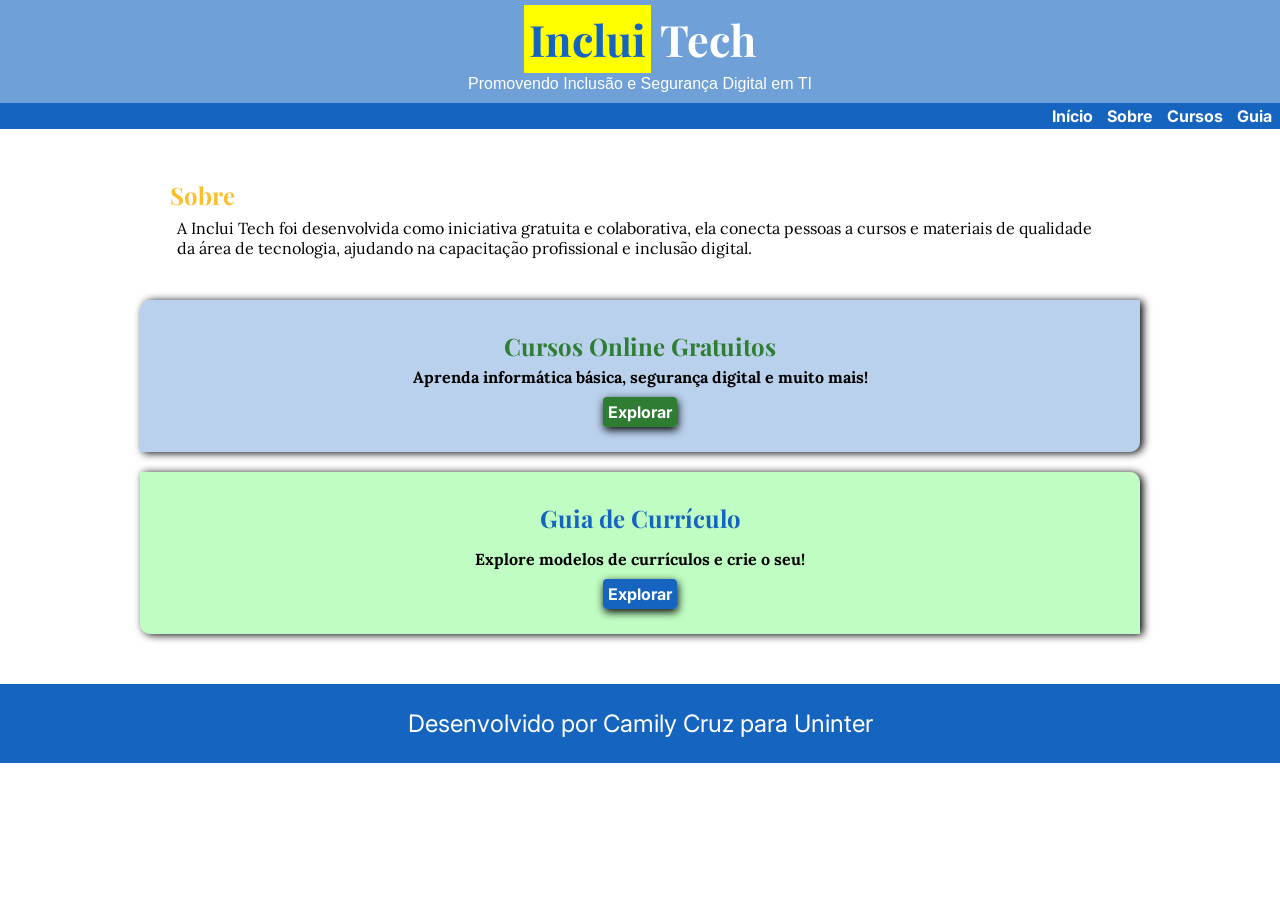
<file: index.html>
<!DOCTYPE html>
<html lang="pt-br">
<head>
    <meta charset="UTF-8">
    <meta name="viewport" content="width=device-width, initial-scale=1.0">
    <title>Biblioteca Comunitária</title>
    <link rel="shortcut icon" href="img/favicon.png" type="image/x-icon">
    <link rel="stylesheet" href="style.css">
</head>
<body>
    <header>
        <h1 id="home"><mark>Inclui</mark> Tech</h1>
        <p>Promovendo Inclusão e Segurança Digital em TI</p>
    </header>

    <nav>
        <a href="#home">Início</a>
        <a href="#about">Sobre</a>
        <a href="#course">Cursos</a>
        <a href="#guide">Guia</a>
    </nav>

    <main>
        <section>
            <div class="sobre" id="about">
                <h1>Sobre</h1>
                <p>A Inclui Tech foi desenvolvida como iniciativa gratuita e colaborativa, ela conecta pessoas a cursos e materiais de qualidade da área de tecnologia, ajudando na capacitação profissional e inclusão digital.</p>
            </div>

            <div class="cursos" id="course">
                <h1>Cursos Online Gratuitos</h1>
                <p>Aprenda informática básica, segurança digital e muito mais!</p>
                <a href="cursos.html" class="botao-cursos" target="_blank">Explorar</a>
            </div>

            <div class="guia" id="guide">
                <h1>Guia de Currículo</h1>
                <p>Explore modelos de currículos e crie o seu!</p>
                <a href="guia.html" target="_blank">Explorar</a>
            </div>
        </section>
    </main>
    <footer>
        <p>Desenvolvido por Camily Cruz para Uninter</p>
    </footer>
</body>
</html>
</file>
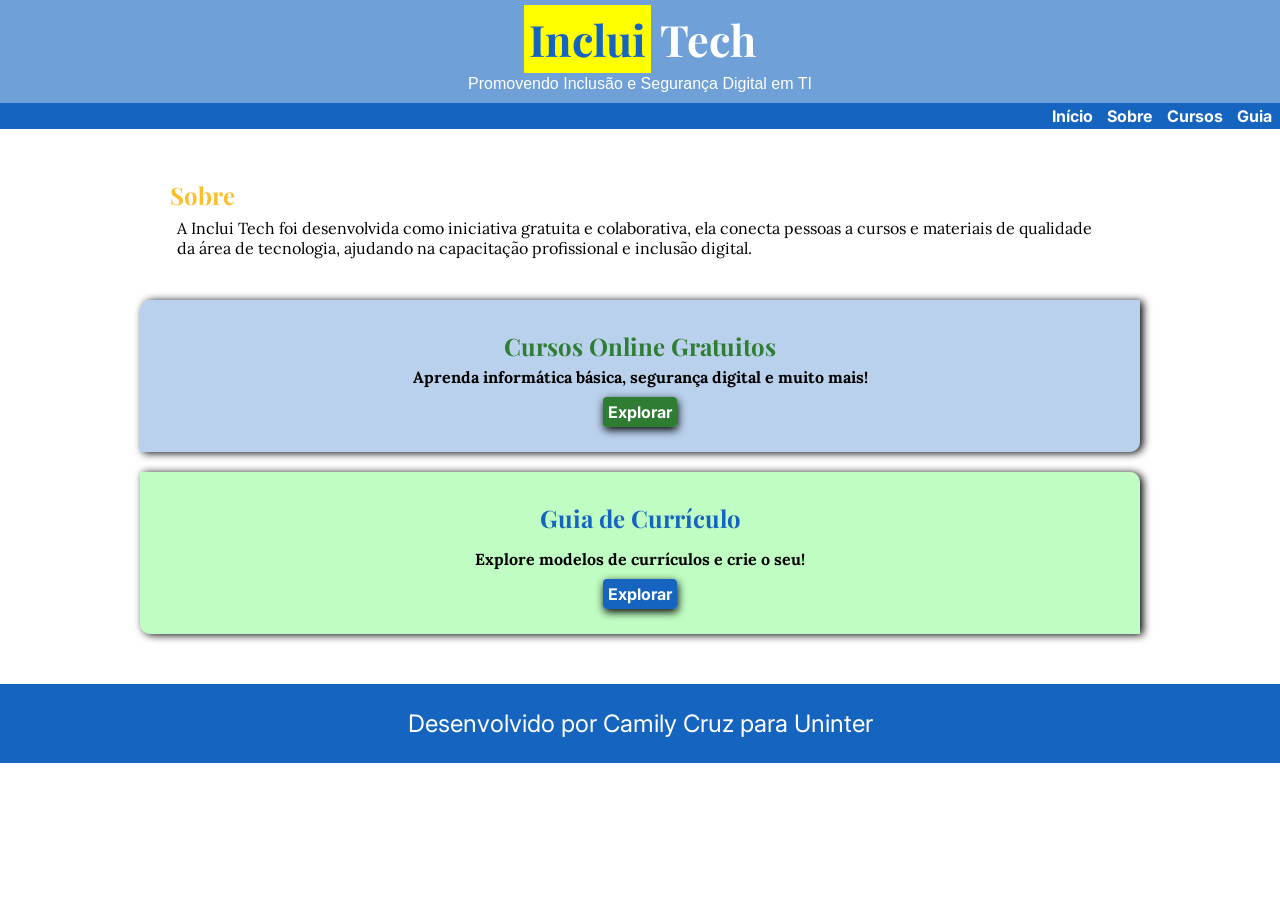
<file: biblioteca.html>
<!DOCTYPE html>
<html lang="pt-br">
<head>
    <meta charset="UTF-8">
    <meta name="viewport" content="width=device-width, initial-scale=1.0">
    <title>Biblioteca Comunitária</title>
    <link rel="shortcut icon" href="img/favicon.png" type="image/x-icon">
    <link rel="stylesheet" href="style.css">
</head>
<body>
    <header>
        <h1 id="home"><mark>Inclui</mark> Tech</h1>
        <p>Promovendo Inclusão e Segurança Digital em TI</p>
    </header>

    <nav>
        <a href="#home">Início</a>
        <a href="#about">Sobre</a>
        <a href="#course">Cursos</a>
        <a href="#guide">Guia</a>
    </nav>

    <main>
        <section>
            <div class="sobre" id="about">
                <h1>Sobre</h1>
                <p>A Inclui Tech foi desenvolvida como iniciativa gratuita e colaborativa, ela conecta pessoas a cursos e materiais de qualidade da área de tecnologia, ajudando na capacitação profissional e inclusão digital.</p>
            </div>

            <div class="cursos" id="course">
                <h1>Cursos Online Gratuitos</h1>
                <p>Aprenda informática básica, segurança digital e muito mais!</p>
                <a href="cursos.html" class="botao-cursos">Explorar</a>
            </div>

            <div class="guia" id="guide">
                <h1>Guia de Currículo</h1>
                <p>Explore modelos de currículos e crie o seu!</p>
                <a href="guia.html">Explorar</a>
            </div>
        </section>
    </main>
    <footer>
        <p>Desenvolvido por Camily Cruz para Uninter</p>
    </footer>
</body>
</html>
</file>
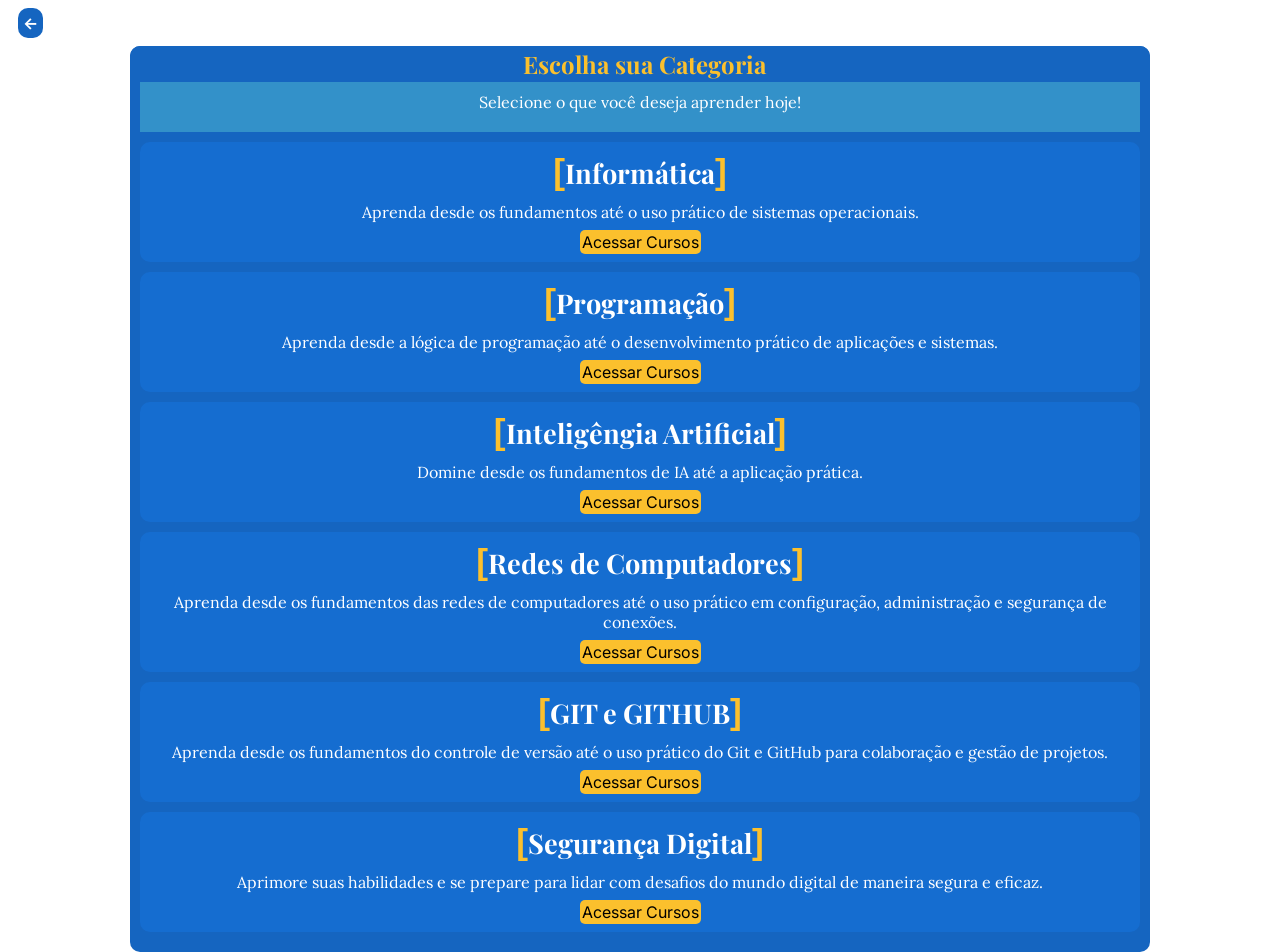
<file: cursos.html>
<!DOCTYPE html>
<html lang="pt-br">
<head>
    <meta charset="UTF-8">
    <meta name="viewport" content="width=device-width, initial-scale=1.0">
    <title>Categoria de Cursos</title>
    <link rel="stylesheet" href="style.css">
</head>
<body class="segunda">
    <header>
        <nav class="voltar-cursos">
            <a href="index.html"> <- </a>
        </nav>
    </header>
    <main>
        <section class="categorias">
            <div class="inicio">
                <h1>Escolha sua Categoria</h1>
                <p>Selecione o que você deseja aprender hoje!</p>
            </div>
        </section>

        <section class="informatica">
            <div>
                <h2>Informática</h2>
                <p>Aprenda desde os fundamentos até o uso prático de sistemas operacionais.</p>
                <a href="https://cursa.com.br/home/course/curso-de-inform%C3%A1tica-gr%C3%A1tis/7" target="_blank">Acessar Cursos</a>
            </div>
        </section>

        <section class="programacao">
            <div>
                <h2>Programação</h2>
                <p>Aprenda desde a lógica de programação até o desenvolvimento prático de aplicações e sistemas. </p>
                <a href="https://cursa.com.br/home/courses?query=programa%C3%A7%C3%A3o&category=all&price=free&level=all&language=&rating=all&sort_by=newest" target="_blank">Acessar Cursos</a>
            </div>
        </section>

        <section class="ia">
            <div>
                <h2>Inteligêngia Artificial</h2>
                <p>Domine desde os fundamentos de IA até a aplicação prática.</p>
                <a href="https://cursa.com.br/home/course/curso-b%C3%A1sico-de-intelig%C3%AAncia-artificial/553" target="_blank">Acessar Cursos</a>
            </div>
        </section>

        <section class="redes">
            <div>
                <h2>Redes de Computadores</h2>
                <p>Aprenda desde os fundamentos das redes de computadores até o uso prático em configuração, administração e segurança de conexões.  </p>
                <a href="https://www.cursa.com.br/home/course/curso-pr%C3%A1tico-de-redes-de-computadores/352" target="_blank">Acessar Cursos</a>
            </div>
        </section>

        <section class="gits">
            <div>
                <h2>GIT e GITHUB</h2>
                <p>Aprenda desde os fundamentos do controle de versão até o uso prático do Git e GitHub para colaboração e gestão de projetos.</p>
                <a href="https://cursa.com.br/home/course/curso-gratuito-git-e-github/95" target="_blank">Acessar Cursos</a>
            </div>
        </section>

        <section class="seguranca">
            <div>
                <h2>Segurança Digital</h2>
                <p>Aprimore suas habilidades e se prepare para lidar com desafios do mundo digital de maneira segura e eficaz.</p>
                <a href="https://cursa.com.br/home/course/curso-de-seguran%C3%A7a-e-preserva%C3%A7%C3%A3o-de-dados/629" target="_blank">Acessar Cursos</a>
            </div>
        </section>
    </main>
</body>
</html>
</file>
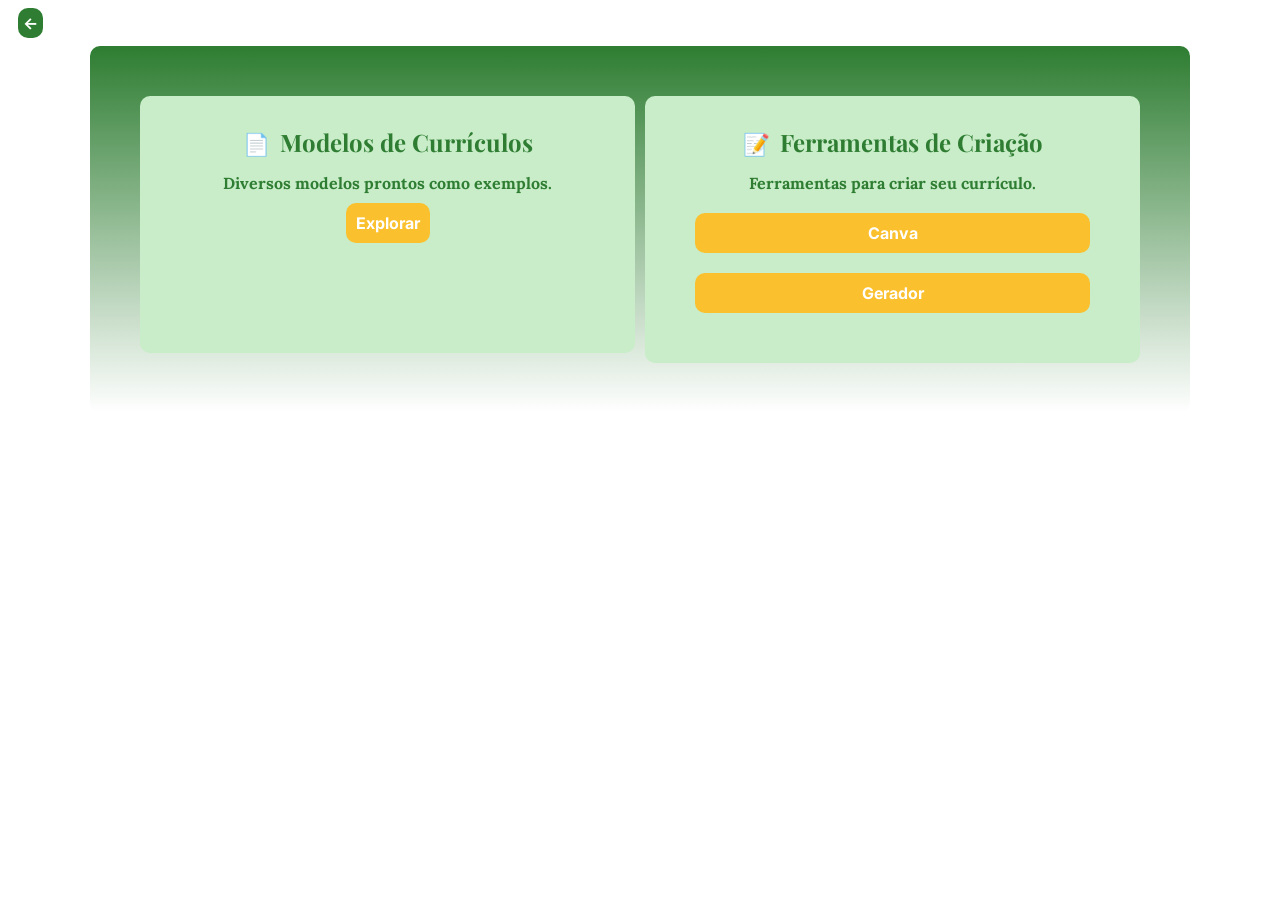
<file: guia.html>
<!DOCTYPE html>
<html lang="pt-br">
<head>
    <meta charset="UTF-8">
    <meta name="viewport" content="width=device-width, initial-scale=1.0">
    <title>Guia para Currículo</title>
    <link rel="stylesheet" href="style.css">
</head>
<body class="terceira">
    <header>
        <nav class="voltar-guia">
            <a href="index.html"> <- </a>
        </nav>
    </header>
    <main>
        <section>
            <div class="modelos">
                <h1>Modelos de Currículos</h1>
                <p>Diversos modelos prontos como exemplos.</p>
                <a href="https://www.livecareer.com.br/exemplos-de-curriculo" target="_blank">Explorar</a>

            </div>

            <div class="ferramentas">
            <h1>Ferramentas de Criação</h1>
            <p>Ferramentas para criar seu currículo.</p>
            <a href="https://www.canva.com/pt_br/criar/curriculo/?utm_source=copilot.com" target="_blank">Canva</a>
            <a href="https://www.ferramentasja.com.br/app/gerador-curriculos?utm_source=copilot.com" target="_blank">Gerador</a>

        </div>
        </section>
    </main>
</body>
</html>
</file>
<file: style.css>
@charset "UTF-8";

@import url('https://fonts.googleapis.com/css2?family=Playfair+Display:ital,wght@0,400..900;1,400..900&family=VT323&display=swap');

@import url('https://fonts.googleapis.com/css2?family=Lora:ital,wght@0,400..700;1,400..700&display=swap');

@import url('https://fonts.googleapis.com/css2?family=Inter:ital,opsz,wght@0,14..32,100..900;1,14..32,100..900&display=swap');

:root {
    --fonte-titulos: 'Playfair Display', cursive;
    --fonte-textos: 'Lora', cursive;
    --fonte-botoes: 'Inter', system-ui;
    --fonte-padrao: Arial, Verdana, Helvetica, sans-serif;

    --cor01: black;
    --cor02: white;
    --cor03: #2E7D32;
    --cor04: #1565C0;
    --cor05: #FBC02D;
}

* {
    margin: 0px;
    padding: 0px;
}

body {
    background-color: var(--cor02);
    font-family: var(--fonte-padrao);
}

header {
    background-color: #1565c09c;
    color: var(--cor02);
    padding: 10px;
}

header > h1 {
    font-family: var(--fonte-titulos);
    font-size: 2.7em;
    font-weight: bold;
    text-align: center;
    margin-bottom: 7px;
}

header > p {
    font-family: var(--fonte-padrao);
    text-align: center;
}

nav {
    background-color: var(--cor04);
    color: var(--cor02);
    text-align: end;
    padding: 3px;
}
 
nav > a {
    color: var(--cor02);
    text-decoration: none;
    font-family: var(--fonte-botoes);
    font-weight: bold;
    margin: 5px;
    transition-duration: .5s;
}

nav > a:hover {
    background-color: #ffffff67;
    color: var(--cor04);
    padding: 2px;
    border-top-right-radius: 3px;
    border-top-left-radius: 3px;
}

main {
    margin: auto;
    min-width: 300px;
    max-width: 1000px;
    margin-bottom: 30px;
    padding: 20px;
}

div.sobre {
    margin: 15px;
    padding: 15px
}

div.sobre > h1 {
    color: var(--cor05);
    font-family: var(--fonte-titulos);
    font-weight: bold;
}

.sobre > p {
    font-family: var(--fonte-textos);
    padding: 7px;
}

.cursos {
    background-color: #1565c04c;
    padding: 30px;
    text-align: center;
    margin: 20px 0px;
    border-radius: 10px 0px 10px 0px;
    box-shadow: 3px 1px 8px black;
}

.cursos > h1 {
    font-family: var(--fonte-titulos);
    font-weight: bold;
    color: var(--cor03);
    margin-bottom: 5px;
}

.cursos > p {
    font-family: var(--fonte-textos);
    font-weight: bold;
    margin-bottom: 15px;
}

.cursos > a {
    background-color: var(--cor03);
    color: var(--cor02);
    font-family: var(--fonte-botoes);
    font-weight: bold;
    text-decoration: none;
    padding: 5px;
    border-radius: 4px;
    box-shadow: 1px 3px 8px black;
}

.cursos > a:hover {
    background-color: #acff2f53;
}

.guia {
    background-color: #5ffa6766;
    padding: 30px;
    text-align: center;
    border-radius: 0px 10px 0px 10px;
    box-shadow: 3px 1px 8px black;
}

.guia > h1 {
    font-family: var(--fonte-titulos);
    font-weight: bold;
    color: var(--cor04);
    margin-bottom: 15px;
}

.guia > p {
    font-family: var(--fonte-textos);
    font-weight: bold;
    margin-bottom: 15px;
}

.guia > a {
    background-color: var(--cor04);
    color: var(--cor02);
    font-family: var(--fonte-botoes);
    font-weight: bold;
    text-decoration: none;
    padding: 5px;
    border-radius: 4px;
    box-shadow: 1px 3px 8px black;
}

.guia > a:hover {
    background-color: #1565c071;
}

mark {
    color: var(--cor04);
    padding: 5px;
}

footer {
    background-color: var(--cor04);
    color: var(--cor02);
    padding: 25px;
}

footer > p {
    text-align: center;
    font-family: var(--fonte-botoes);
    font-size: 1.5em;
}

.segunda > header {
    background-color: var(--cor02);
}

.voltar-cursos  {
    background-color: var(--cor02);
    color: var(--cor01);
    text-align: left;
}

.voltar-cursos > a {
    background-color: var(--cor04);
    padding: 5px;
    border-radius: 10px;
}

.segunda {
    margin: 0px;
    padding: 0px;
}

.segunda > main {
    background-color: #1565C0;
    color: var(--cor02);
    margin: auto;
    padding: 10px;
    border-radius: 10px;
    text-align: center;
}

.segunda > main > section > div > h2 {
    color: var(--cor02);
    font-family: var(--fonte-titulos);
    font-weight: bold;
    font-size: 1.7em;
    margin-bottom: 10px;
}

.segunda > main > section > div > h2::after {
    content: ']';
    font-size: 1.3em;
    font-family: var(--fonte-padrao);
    color: var(--cor05);
}

.segunda > main > section > div > h2::before {
    content: '[';
    font-size: 1.3em;
    font-family: var(--fonte-padrao);
    color: var(--cor05);
}

.segunda > main > section > div > p {
    margin-bottom: 10px;
}

.segunda > main > section > div > a {
    background-color: var(--cor05);
    color: var(--cor01);
    font-family: var(--fonte-botoes);
    text-decoration: none;
    padding: 2px;
    border-radius: 5px;
}

.segunda > main > section > div > a:hover {
    background-color: #fefe91cc;
    color: var(--cor02);
}

.inicio {
    background-color: #45adcfa0;
    font-family: var(--fonte-padrao);
    padding: 10px;
    margin-bottom: 10px;
    border-radius: 10px 10px 0px 0px;
}

.inicio > h1 {
    background-color: var(--cor04);
    color: var(--cor05);
    font-family: var(--fonte-titulos);
    font-weight: bold;
    text-indent: 8px;
    padding: 2px;
    margin: -20px -20px 0px -20px;
    border-radius: 10px 10px 0px 0px;
}

.inicio > p {
    font-family: var(--fonte-textos);
    font-size: 1em;
    color: var(--cor02);
    margin-top: 10px;
}

.informatica {
    background-color: #1775e084;
    border-radius: 10px;
    padding: 10px;
    margin-bottom: 10px;
    font-family: var(--fonte-textos);
}



.programacao {
    background-color: #1775e084;
    border-radius: 10px;
    margin-bottom: 10px;
    padding: 10px;
    font-family: var(--fonte-textos);
}

.ia {
    background-color: #1775e084;
    border-radius: 10px;
    margin-bottom: 10px;
    padding: 10px;
    font-family: var(--fonte-textos);
}

.redes {
    background-color: #1775e084;
    border-radius: 10px;
    margin-bottom: 10px;
    padding: 10px;
    font-family: var(--fonte-textos);
}

.gits {
    background-color: #1775e084;
    border-radius: 10px;
    margin-bottom: 10px;
    padding: 10px;
    font-family: var(--fonte-textos);
}

.seguranca {
    background-color: #1775e084;
    border-radius: 10px;
    margin-bottom: 10px;
    padding: 10px;
    font-family: var(--fonte-textos);
}


.terceira {
    margin: 0px;
    padding: 0px;
}

.terceira > header {
    background-color: var(--cor02);
}

.terceira > header > .voltar-guia  {
    background-color: var(--cor02);
    color: var(--cor01);
    text-align: left;
}

.voltar-guia > a {
    background-color: var(--cor03);
    padding: 5px;
    border-radius: 10px;
}

.terceira > main {
    background-image: linear-gradient(to bottom, var(--cor03), transparent);
    padding: 50px;
    border-radius: 10px;
    text-align: center;
}

.terceira > main > section {
    display: grid;
    grid-template-columns: 1fr;
    gap: 10px;
}

.terceira > main > section > .modelos {
    background-color: #c8edc8;
    color: var(--cor03);
    padding: 30px;
    border-radius: 10px;
    margin-bottom: 10px;
}

.terceira > main > section > .modelos > h1 {
    font-family: var(--fonte-titulos);
    font-weight: bold;
    margin-bottom: 15px;
}

.terceira > main > section > .modelos > h1::before {
    content: '📄';
    font-size: .9em;
    padding-right: 10px;
}

.terceira > main > section > .modelos > p {
    font-family: var(--fonte-textos);
    font-weight: bold;
    color: var(--cor03);
    margin-bottom: 20px;
}

.terceira > main > section > .modelos > a {
    background-color: var(--cor05);
    color: var(--cor02);
    font-family: var(--fonte-botoes);
    font-weight: bold;
    text-decoration: none;
    padding: 10px;
    border-radius: 10px;
}

.terceira > main > section > .modelos > a:hover {
    background-color: #f8f859cb;
    color: var(--cor05);
}

.terceira > main > section > .ferramentas {
    background-color: #c8edc8;
    color: var(--cor03);
    padding: 30px;
    border-radius: 10px;
}

.terceira > main > section > .ferramentas > h1 {
    font-family: var(--fonte-titulos);
    font-weight: bold;
    margin-bottom: 15px;
}

.terceira > main > section > .ferramentas > h1::before {
    content: '📝';
    font-size: .9em;
    padding-right: 10px;
}

.terceira > main > section > .ferramentas > p {
    font-family: var(--fonte-textos);
    font-weight: bold;
    color: var(--cor03);
    margin-bottom: 20px;
}

.terceira > main > section > .ferramentas > a {
    background-color: var(--cor05);
    color: var(--cor02);
    font-family: var(--fonte-botoes);
    font-weight: bold;
    text-decoration: none;
    padding: 10px;
    margin: 20px;
    border-radius: 10px;
    display: grid;
    grid-template-columns: 1fr;
    
}

.terceira > main > section > .ferramentas > a:hover {
    background-color: #f8f859cb;
    color: var(--cor05);
}

@media (min-width: 769px) {
    .terceira > main > section {
        display: grid;
        grid-template-columns: 1fr 1fr;
        

    }
}
</file>
